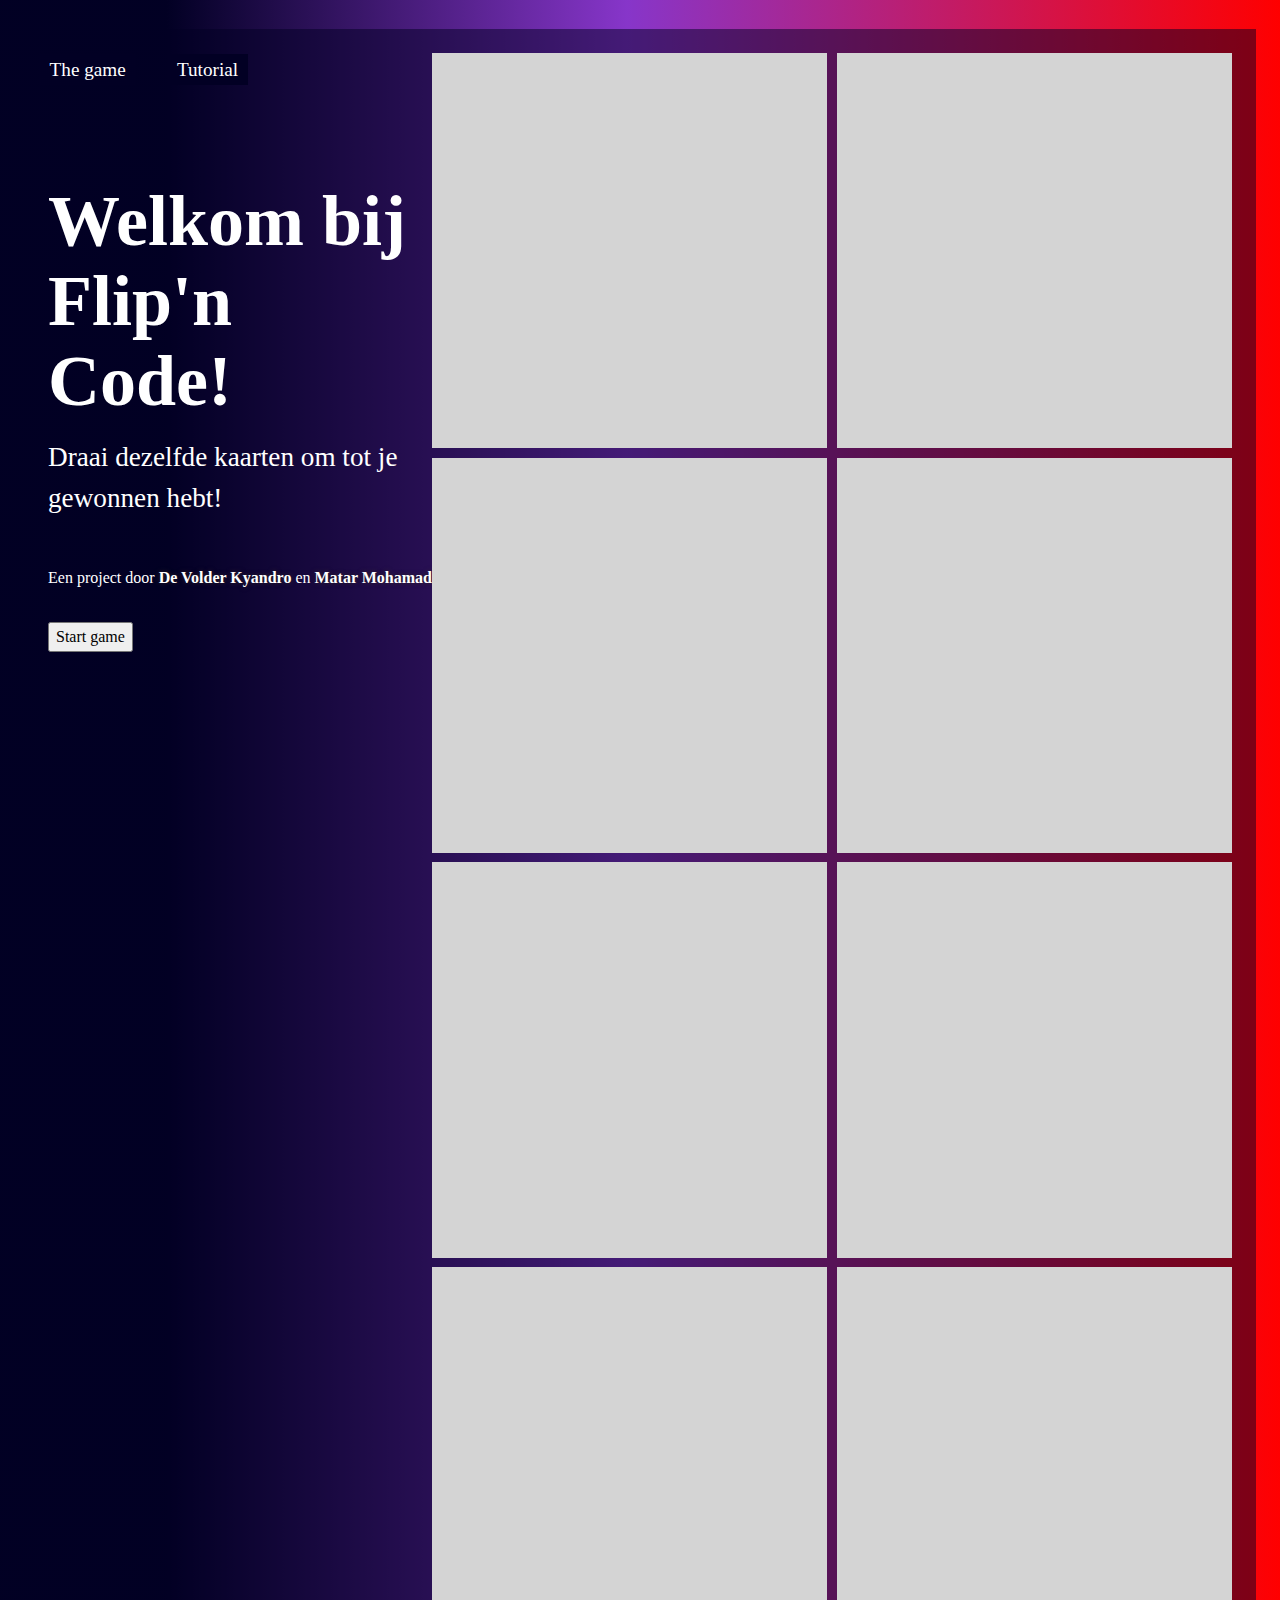
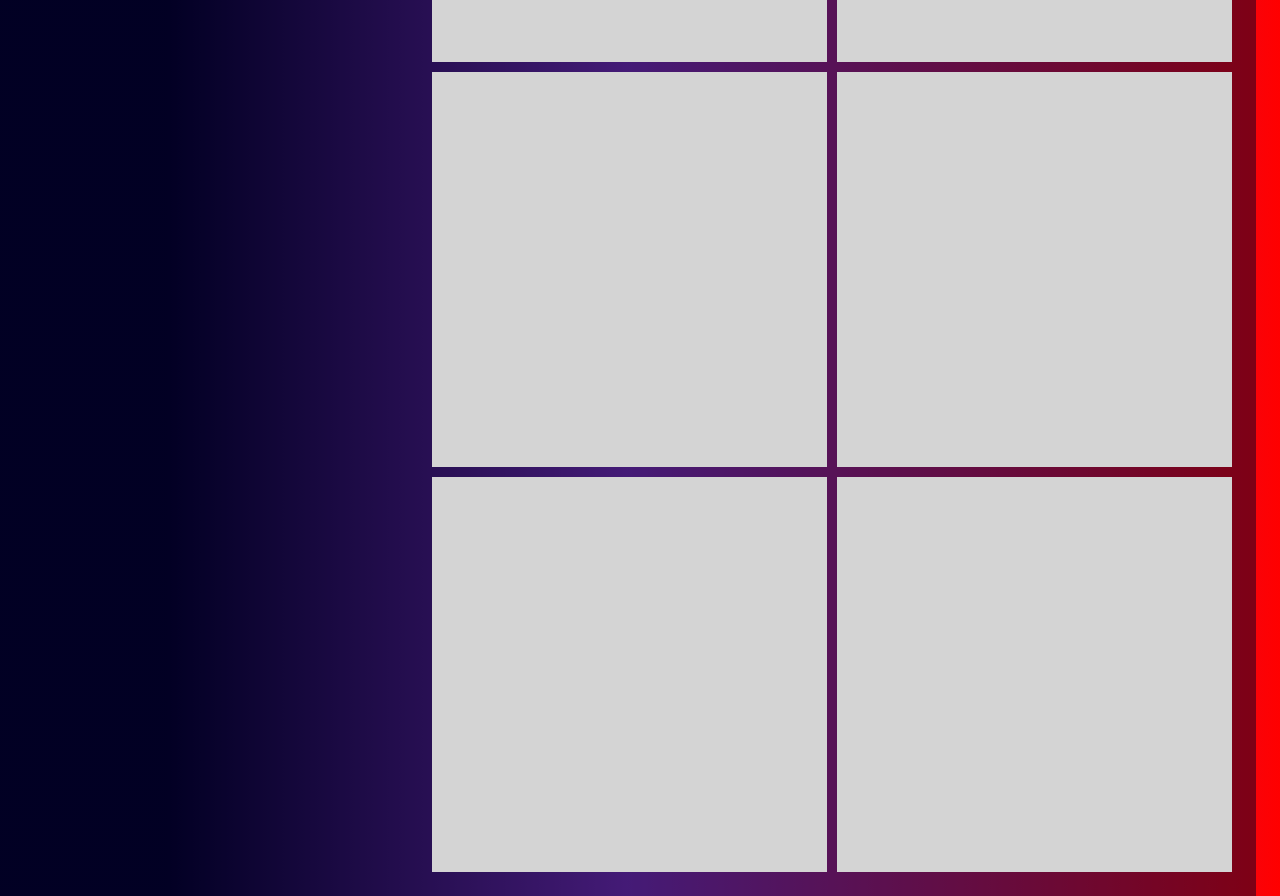
<file: index.html>
<!DOCTYPE html>
<html lang="en">
<head>
    <meta charset="UTF-8">
    <meta http-equiv="X-UA-Compatible" content="IE=edge">
    <meta name="viewport" content="width=device-width, initial-scale=1.0">
    <title>Flip'n Code</title>

    <link rel="stylesheet" href="./css/reset.css">
    <link rel="stylesheet" href="./css/main.css">
</head>
<body>
    <header>
        <nav class="container navigation navigation--game">
            <ul class="navigation-list">
                <li>
                    <a class="navigation-item" href="./index.html">
                        The game
                    </a>
                </li>

                <li>
                    <a class="navigation-item" href="./pages/tutorial.html">
                        Tutorial
                    </a>
                </li>
            </ul>
        </nav>
    </header>

    <main class="container content--game">
        <div class="intro">
            <h1>
                Welkom bij <br>Flip'n Code!
            </h1>

            <p class="intro-first-text">
                Draai dezelfde kaarten om tot je gewonnen hebt!
            </p>

            <p class="intro-last-text">
                Een project door <span>De Volder Kyandro</span> en <span>Matar Mohamad</span>
            </p>

            <button class="start">
                Start game
            </button>
        </div>

        <article class="memory-game">
            <div class="card" data-card="javascript">
                <img class="card-image" src="images/javascript.jpg" alt="JavaScript logo" />
            </div>
            <div class="card" data-card="two">
                <img class="card-image" src="images/2.png" alt="Number 2" />
            </div>
            <div class="card" data-card="three">
                <img class="card-image" src="images/3.png" alt="Number 3" />
            </div>
            <div class="card" data-card="code">
                <img class="card-image" src="images/code.jpg" alt="Code screenshot" />
            </div>
            <div class="card" data-card="week">
                <img class="card-image" src="images/week.jpg" alt="Days of the week" />
            </div>
            <div class="card" data-card="six">
                <img class="card-image" src="images/6.png" alt="Number 6" />
            </div>
            <div class="card" data-card="javascript">
                <img class="card-image" src="images/javascript.jpg" alt="JavaScript logo" />
            </div>
            <div class="card" data-card="two">
                <img class="card-image" src="images/2.png" alt="Number 2" />
            </div>
            <div class="card" data-card="three">
                <img class="card-image" src="images/3.png" alt="Number 3" />
            </div>
            <div class="card" data-card="code">
                <img class="card-image" src="images/code.jpg" alt="Code screenshot" />
            </div>
            <div class="card" data-card="week">
                <img class="card-image" src="images/week.jpg" alt="Days of the week" />
            </div>
            <div class="card" data-card="six">
                <img class="card-image" src="images/6.png" alt="Number 6" />
            </div>
        </article>
    </main>

    <script src="./js/main.js"></script>
</body>
</html>
</file>
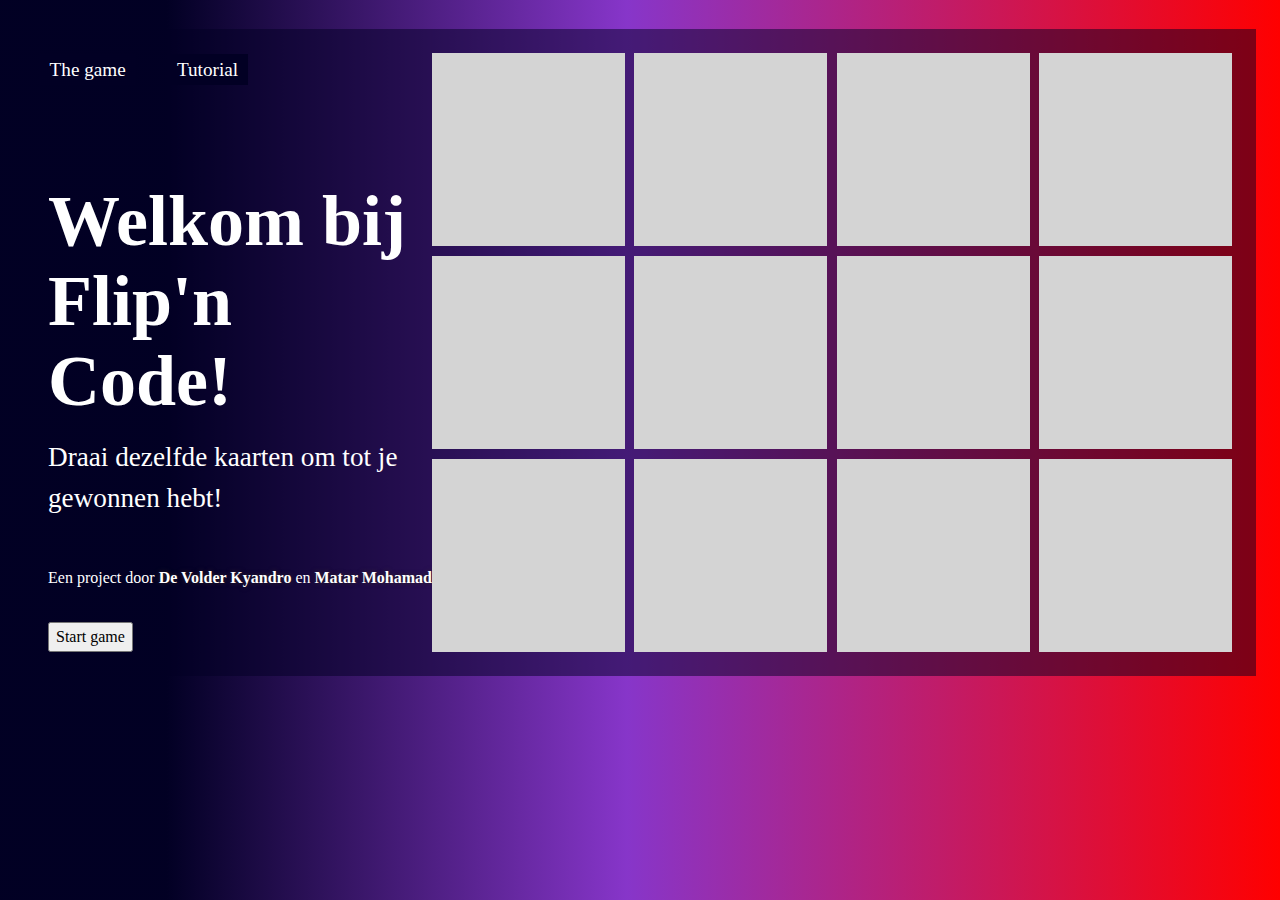
<file: docs/index.html>
<!DOCTYPE html>
<html lang="en">
<head>
    <meta charset="UTF-8">
    <meta http-equiv="X-UA-Compatible" content="IE=edge">
    <meta name="viewport" content="width=device-width, initial-scale=1.0">
    <title>Flip'n Code</title>

    <link rel="stylesheet" href="./css/reset.css">
    <link rel="stylesheet" href="./css/main.css">
</head>
<body>
    <header>
        <nav class="container navigation navigation--game">
            <ul class="navigation-list">
                <li>
                    <a class="navigation-item" href="./index.html">
                        The game
                    </a>
                </li>

                <li>
                    <a class="navigation-item" href="./pages/tutorial.html">
                        Tutorial
                    </a>
                </li>
            </ul>
        </nav>
    </header>

    <main class="container content--game">
        <div class="intro">
            <h1>
                Welkom bij <br>Flip'n Code!
            </h1>

            <p class="intro-first-text">
                Draai dezelfde kaarten om tot je gewonnen hebt!
            </p>

            <p class="intro-last-text">
                Een project door <span>De Volder Kyandro</span> en <span>Matar Mohamad</span>
            </p>

            <button class="start">
                Start game
            </button>
        </div>

        <article class="memory-game">
            <div class="card" data-card="javascript">
                <img class="card-image" src="./images/javascript.jpg" alt="JavaScript logo" />
            </div>
            <div class="card" data-card="two">
                <img class="card-image" src="./images/2.png" alt="Number 2" />
            </div>
            <div class="card" data-card="three">
                <img class="card-image" src="./images/3.png" alt="Number 3" />
            </div>
            <div class="card" data-card="code">
                <img class="card-image" src="./images/code.jpg" alt="Code screenshot" />
            </div>
            <div class="card" data-card="week">
                <img class="card-image" src="./images/week.jpg" alt="Days of the week" />
            </div>
            <div class="card" data-card="six">
                <img class="card-image" src="./images/6.png" alt="Number 6" />
            </div>
            <div class="card" data-card="javascript">
                <img class="card-image" src="./images/javascript.jpg" alt="JavaScript logo" />
            </div>
            <div class="card" data-card="two">
                <img class="card-image" src="./images/2.png" alt="Number 2" />
            </div>
            <div class="card" data-card="three">
                <img class="card-image" src="./images/3.png" alt="Number 3" />
            </div>
            <div class="card" data-card="code">
                <img class="card-image" src="./images/code.jpg" alt="Code screenshot" />
            </div>
            <div class="card" data-card="week">
                <img class="card-image" src="./images/week.jpg" alt="Days of the week" />
            </div>
            <div class="card" data-card="six">
                <img class="card-image" src="./images/6.png" alt="Number 6" />
            </div>
        </article>
    </main>

    <script src="./js/main.js"></script>
</body>
</html>
</file>
<file: css/main.css>
body {
  background: linear-gradient(
    90deg,
    hsl(243, 100%, 7%) 13%,
    hsl(273, 58%, 50%) 49%,
    hsl(0, 100%, 50%) 100%
  );
  padding: 1.5rem;
}

.container {
  max-width: 80rem;
  margin: 0 auto;
}

.navigation {
  position: relative;
  z-index: 1;
}

@media (min-width: 72rem) {
  .navigation--game {
    transform: translateY(2rem);
  }
}

.navigation-list {
  padding-left: 1rem;
  margin-bottom: 1rem;
  display: flex;
  gap: 2rem;
}

ul {
  list-style: none;
  padding: 0;
}

a {
  font-size: 1.2rem;
  text-decoration: none;
  color: hsl(0, 0%, 100%);
  background-color: hsl(243, 100%, 7%);
  padding: 0.3rem 0.6rem;
  transition: background 0.2s ease;
}

a:hover {
  background: hsl(314, 64%, 34%);
}

.content--game {
  padding-bottom: 3rem;
}

@media (min-width: 72rem) {
  .content--game {
    background-color: hsla(243, 100%, 7%, 0.5);
    padding: 1.5rem;
    margin-top: 0.5rem;
    display: grid;
    grid-template-columns: repeat(2, 1fr);
    transform: translateY(-2.5rem);
  }
}

@media (min-width: 80rem) {
  .content--game {
    padding-left: 0;
  }
}
.intro {
  padding-left: 1.5rem;
}
@media (min-width: 72rem) {
  .intro {
    margin-top: 8rem;
  }
}

h1 {
    font-size: 3.3rem;
    line-height: 4rem;
    margin-bottom: 1rem;
    color: hsl(0, 0%, 100%);
}

@media (min-width: 48rem) {
  h1 {
    font-size: 4.5rem;
    line-height: 5rem;
  }
}

p {
  color: hsl(0, 0%, 100%);
}

.intro-first-text {
  font-size: 1.7rem;
}

.intro-last-text {
  margin-top: 1rem;
  margin-bottom: 2rem;
}

.intro-last-text span {
  font-weight: 700;
  color: hsl(0, 0%, 100%);
  text-shadow: 0 0 5px hsl(0, 15%, 17%);
}

@media (min-width: 48rem) {
  .intro-last-text {
    margin-top: 3rem;
  }
}

.memory-game {
  display: flex;
  flex-wrap: wrap;
  gap: 0.6rem;
}

@media (min-width: 80rem) {
  .memory-game {
    width: 50rem;
  }
}

.card {
  width: 45%;
  aspect-ratio: 1/1;
  background-color: hsl(0, 0%, 83%);
  flex-grow: 1;
  overflow: hidden;
  cursor: pointer;
}

.card-image {
  width: 100%;
  height: 100%;
  object-fit: cover;
  display: none;
}

.content--tutorial {
    background-color: hsla(243, 100%, 7%, 0.5);
    color: hsl(0, 0%, 100%);
    padding: 1.5rem 1.5rem 1.5rem 0;
}


h2 {
    border-top: .1rem solid hsl(0, 0%, 100%);
    padding-top: .4rem;
    margin-top: 1rem;
    margin-bottom: 1rem;
}

.start:hover {
    // background: linear-gradient(90deg, hsl(243, 100%, 7%) 13%, hsl(273, 58%, 50%) 49%, hsl(0, 100%, 50%) 100%);
    background: hsl(314, 64%, 34%);
}

iframe {
    max-width: 60rem;
    margin-bottom: .5rem;
}
</file>
<file: docs/css/main.css>
body {
  background: linear-gradient(
    90deg,
    hsl(243, 100%, 7%) 13%,
    hsl(273, 58%, 50%) 49%,
    hsl(0, 100%, 50%) 100%
  );
  padding: 1.5rem;
}

.container {
  max-width: 80rem;
  margin: 0 auto;
}

.navigation {
  position: relative;
  z-index: 1;
}

@media (min-width: 72rem) {
  .navigation--game {
    transform: translateY(2rem);
  }
}

.navigation-list {
  padding-left: 1rem;
  margin-bottom: 1rem;
  display: flex;
  gap: 2rem;
}

ul {
  list-style: none;
  padding: 0;
}

a {
  font-size: 1.2rem;
  text-decoration: none;
  color: hsl(0, 0%, 100%);
  background-color: hsl(243, 100%, 7%);
  padding: 0.3rem 0.6rem;
  transition: background 0.2s ease;
}

a:hover {
  background: hsl(314, 64%, 34%);
}

.content--game {
  padding-bottom: 3rem;
}

@media (min-width: 72rem) {
  .content--game {
    background-color: hsla(243, 100%, 7%, 0.5);
    padding: 1.5rem;
    margin-top: 0.5rem;
    display: grid;
    grid-template-columns: repeat(2, 1fr);
    transform: translateY(-2.5rem);
  }
}

@media (min-width: 80rem) {
  .content--game {
    padding-left: 0;
  }
}
.intro {
  padding-left: 1.5rem;
}
@media (min-width: 72rem) {
  .intro {
    margin-top: 8rem;
  }
}

h1 {
    font-size: 3.3rem;
    line-height: 4rem;
    margin-bottom: 1rem;
    color: hsl(0, 0%, 100%);
}

@media (min-width: 48rem) {
  h1 {
    font-size: 4.5rem;
    line-height: 5rem;
  }
}

p {
  color: hsl(0, 0%, 100%);
}

.intro-first-text {
  font-size: 1.7rem;
}

.intro-last-text {
  margin-top: 1rem;
  margin-bottom: 2rem;
}

.intro-last-text span {
  font-weight: 700;
  color: hsl(0, 0%, 100%);
  text-shadow: 0 0 5px hsl(0, 15%, 17%);
}

@media (min-width: 48rem) {
  .intro-last-text {
    margin-top: 3rem;
  }
}

.memory-game {
  display: flex;
  flex-wrap: wrap;
  gap: 0.6rem;
}

@media (min-width: 80rem) {
  .memory-game {
    width: 50rem;
  }
}

.card {
  width: 45%;
  aspect-ratio: 1/1;
  background-color: hsl(0, 0%, 83%);
  flex-grow: 1;
  overflow: hidden;
  cursor: pointer;
}

@media (min-width: 72rem) {
  .card {
    width: 20%;
  }
}

.card-image {
  width: 100%;
  height: 100%;
  object-fit: cover;
  display: none;
}

.content--tutorial {
    background-color: hsla(243, 100%, 7%, 0.5);
    color: hsl(0, 0%, 100%);
    padding: 1.5rem 1.5rem 1.5rem 0;
}


h2 {
    border-top: .1rem solid hsl(0, 0%, 100%);
    padding-top: .4rem;
    margin-top: 1rem;
    margin-bottom: 1rem;
}

.start:hover {
    // background: linear-gradient(90deg, hsl(243, 100%, 7%) 13%, hsl(273, 58%, 50%) 49%, hsl(0, 100%, 50%) 100%);
    background: hsl(314, 64%, 34%);
}

iframe {
    max-width: 60rem;
    margin-bottom: .5rem;
}
</file>
